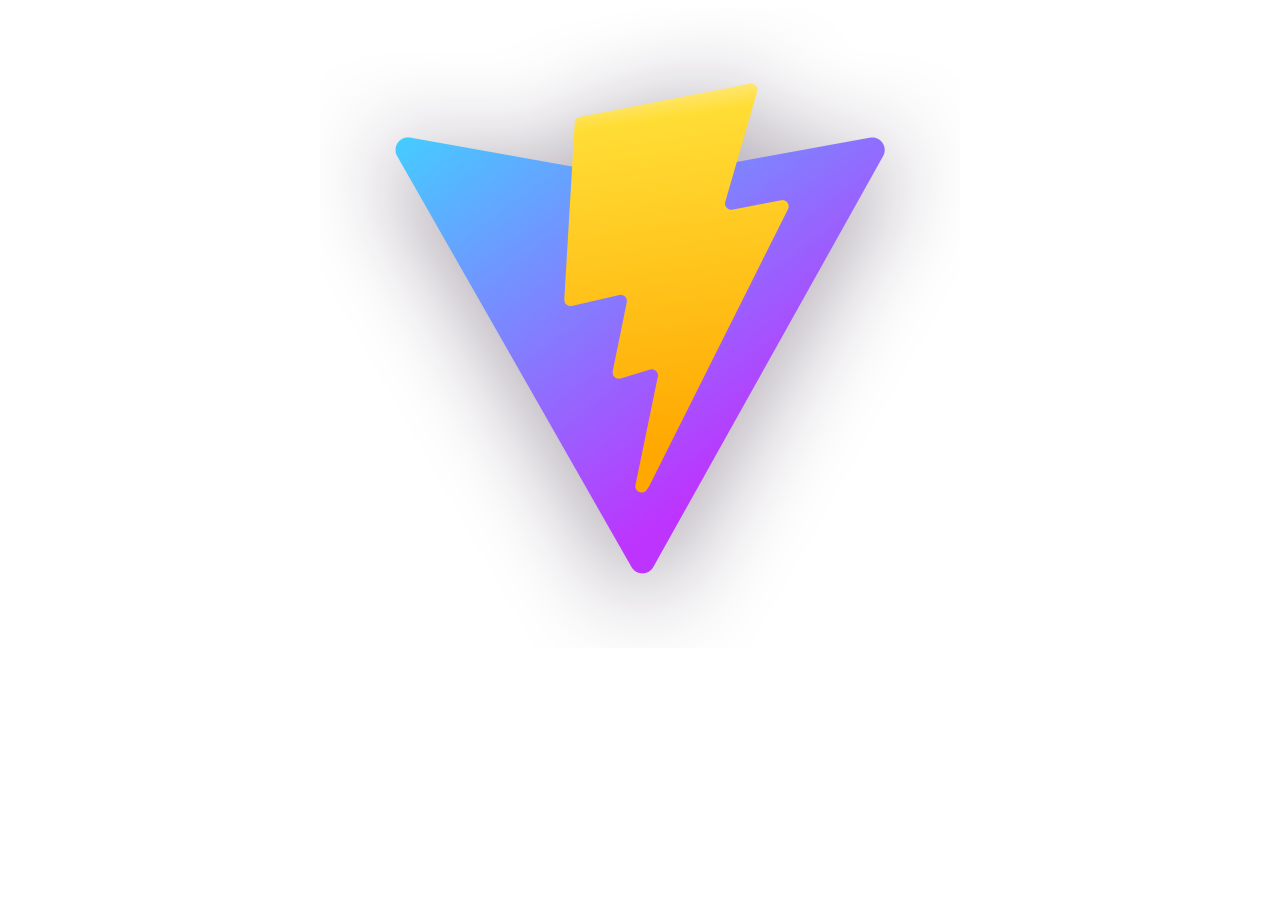
<file: src/index.html>
<!DOCTYPE html>
<html lang="en">
  <head>
    <meta charset="UTF-8" />
    <link rel="icon" type="image/svg+xml" href="/favicon.svg" />
    <meta name="viewport" content="width=device-width, initial-scale=1.0" />
    <title>Vanilla App Template</title>
    <link rel="stylesheet" href="./css/styles.css" />
  </head>
  <body>
    <load src="./partials/header.html" />
    <img class="main-logo" src="./img/vite-logo.png" alt="" />
  </body>
</html>
</file>
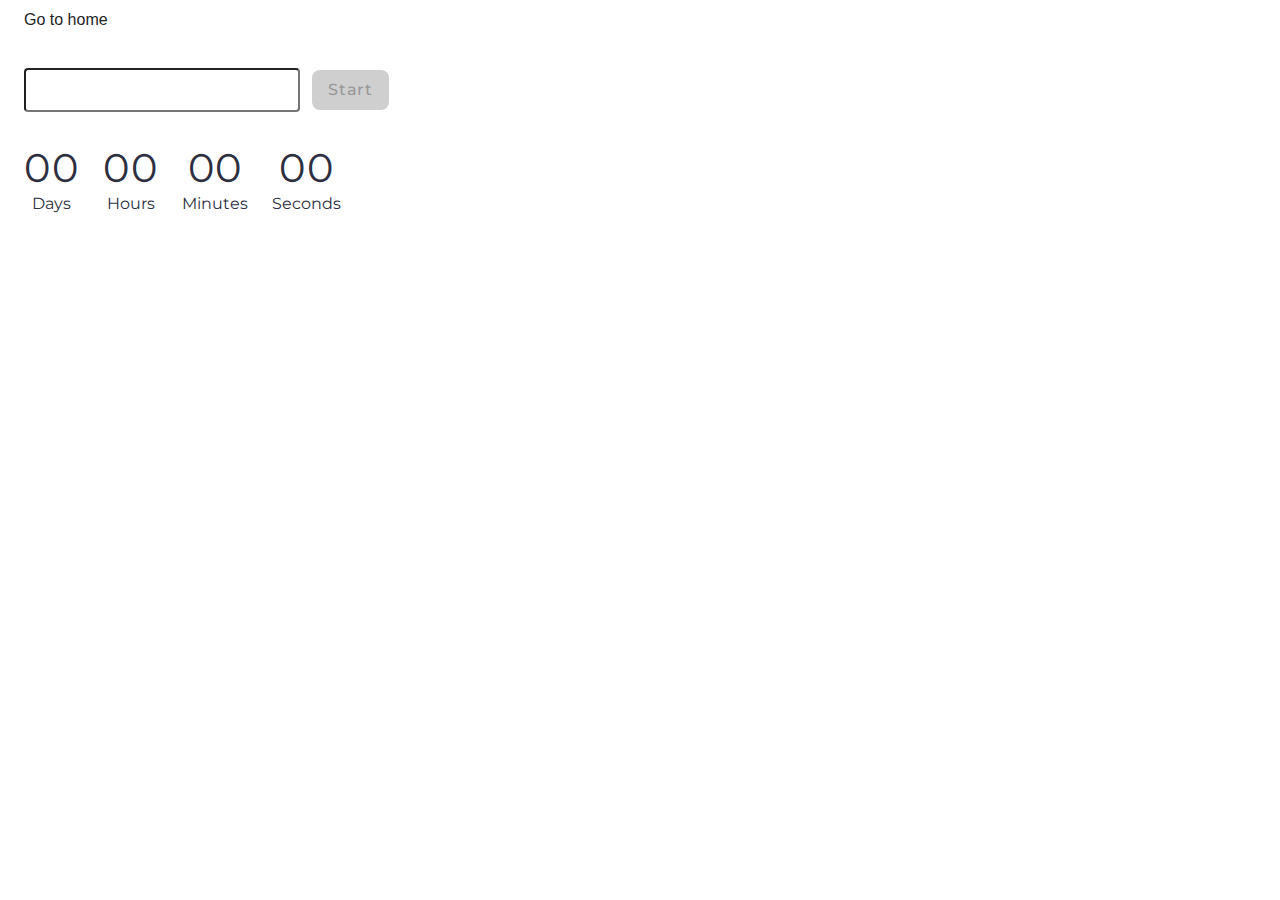
<file: src/1-timer.html>
<!DOCTYPE html>
<html lang="en">
  <head>
    <meta charset="UTF-8" />
    <meta name="viewport" content="width=device-width, initial-scale=1.0" />
    <title>timer</title>
    <link rel="preconnect" href="https://fonts.googleapis.com" />
    <link rel="preconnect" href="https://fonts.gstatic.com" crossorigin />
    <link
      href="https://fonts.googleapis.com/css2?family=Montserrat:ital,wght@0,400;1,500;1,600&display=swap"
      rel="stylesheet"
    />

    <link rel="stylesheet" href="./css/styles.css" />
  </head>
  <body>
    <section>
      <a href="./index.html">Go to home</a>
    </section>

    <input type="text" id="datetime-picker" class="text-input" />
    <button class="btn-start" type="button" data-start disabled>Start</button>

    <div class="timer">
      <div class="field">
        <span class="value" data-days>00</span>
        <span class="label">Days</span>
      </div>
      <div class="field">
        <span class="value" data-hours>00</span>
        <span class="label">Hours</span>
      </div>
      <div class="field">
        <span class="value" data-minutes>00</span>
        <span class="label">Minutes</span>
      </div>
      <div class="field">
        <span class="value" data-seconds>00</span>
        <span class="label">Seconds</span>
      </div>
    </div>

    <script type="module" src="./js/1-timer.js"></script>
  </body>
</html>
</file>
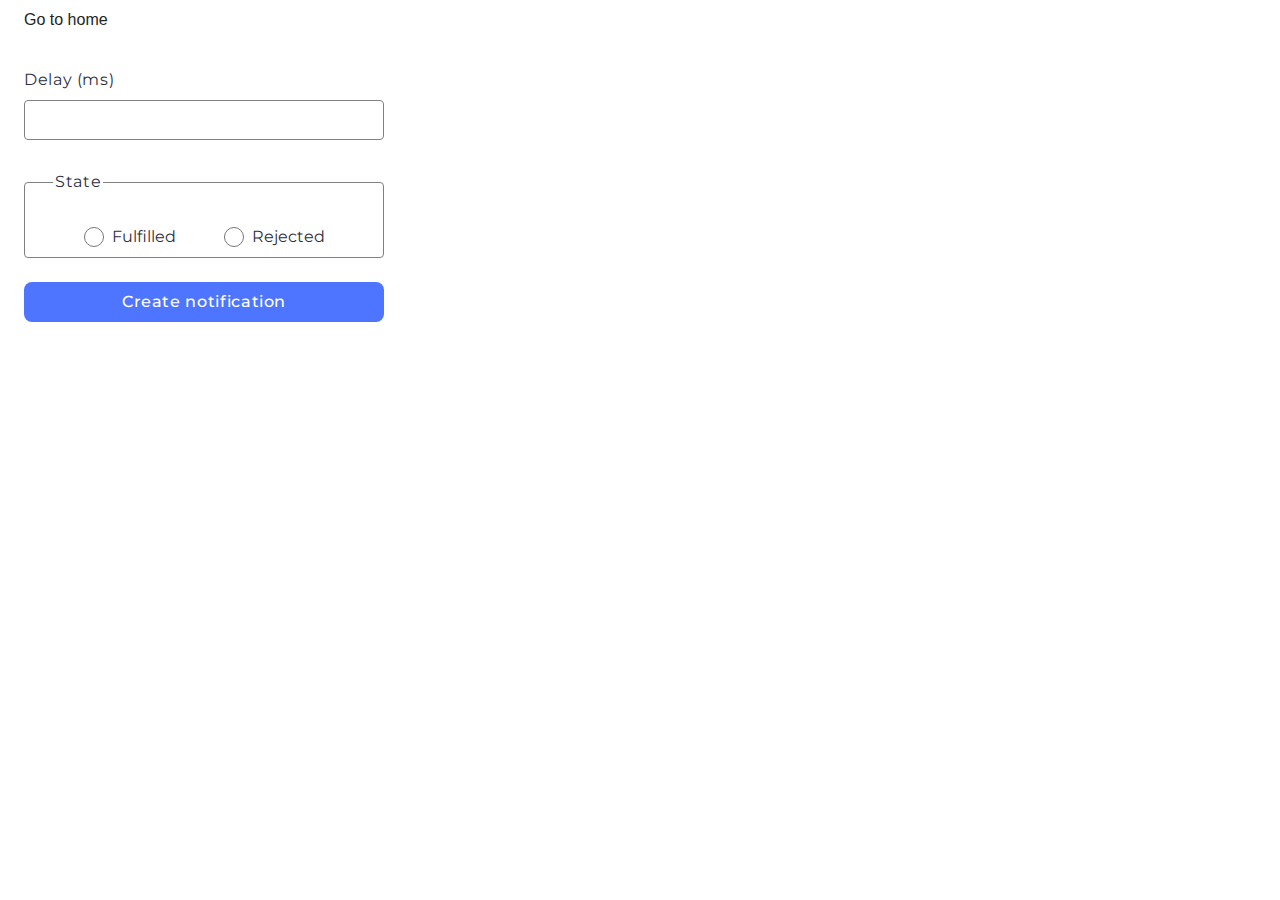
<file: src/2-snackbar.html>
<!DOCTYPE html>
<html lang="en">
  <head>
    <meta charset="UTF-8" />
    <meta name="viewport" content="width=device-width, initial-scale=1.0" />
    <title>Snackbar</title>
    <link rel="preconnect" href="https://fonts.googleapis.com" />
    <link rel="preconnect" href="https://fonts.gstatic.com" crossorigin />
    <link
      href="https://fonts.googleapis.com/css2?family=Montserrat:ital,wght@0,400;1,500;1,600&display=swap"
      rel="stylesheet"
    />
    <link rel="stylesheet" href="./css/styles.css" />
  </head>
  <body>
    <section>
      <a href="./index.html">Go to home</a>
    </section>

    <form class="form">
      <label class="label-delay">
        Delay (ms)
        <input class="input-delay" type="number" name="delay" required />
      </label>

      <fieldset>
        <legend>State</legend>
        <div class="radio-box">
          <label class="label-radio">
            <input
              class="input-radio"
              type="radio"
              name="state"
              value="fulfilled"
              required
            />
            Fulfilled
          </label>
          <label class="label-radio">
            <input
              class="input-radio"
              type="radio"
              name="state"
              value="rejected"
              required
            />
            Rejected
          </label>
        </div>
      </fieldset>

      <button class="create-btn" type="submit">Create notification</button>
    </form>
    <script type="module" src="./js/2-snackbar.js"></script>
  </body>
</html>
</file>
<file: src/css/styles.css>
/**
  |============================
  | include css partials with
  | default @import url()
  |============================
*/
@import url('./reset.css');
@import url('./header.css');
@import url('./1-timer.css');
@import url('./2-snackbar.css');
:root  {
  font-family: Inter, Avenir, Helvetica, Arial, sans-serif;
  font-size: 16px;
  line-height: 24px;
  font-weight: 400;

  color: #242424;
  background-color: rgba(255, 255, 255, 0.87);

  font-synthesis: none;
  text-rendering: optimizeLegibility;
  -webkit-font-smoothing: antialiased;
  -moz-osx-font-smoothing: grayscale;
  -webkit-text-size-adjust: 100%;
}
</file>
